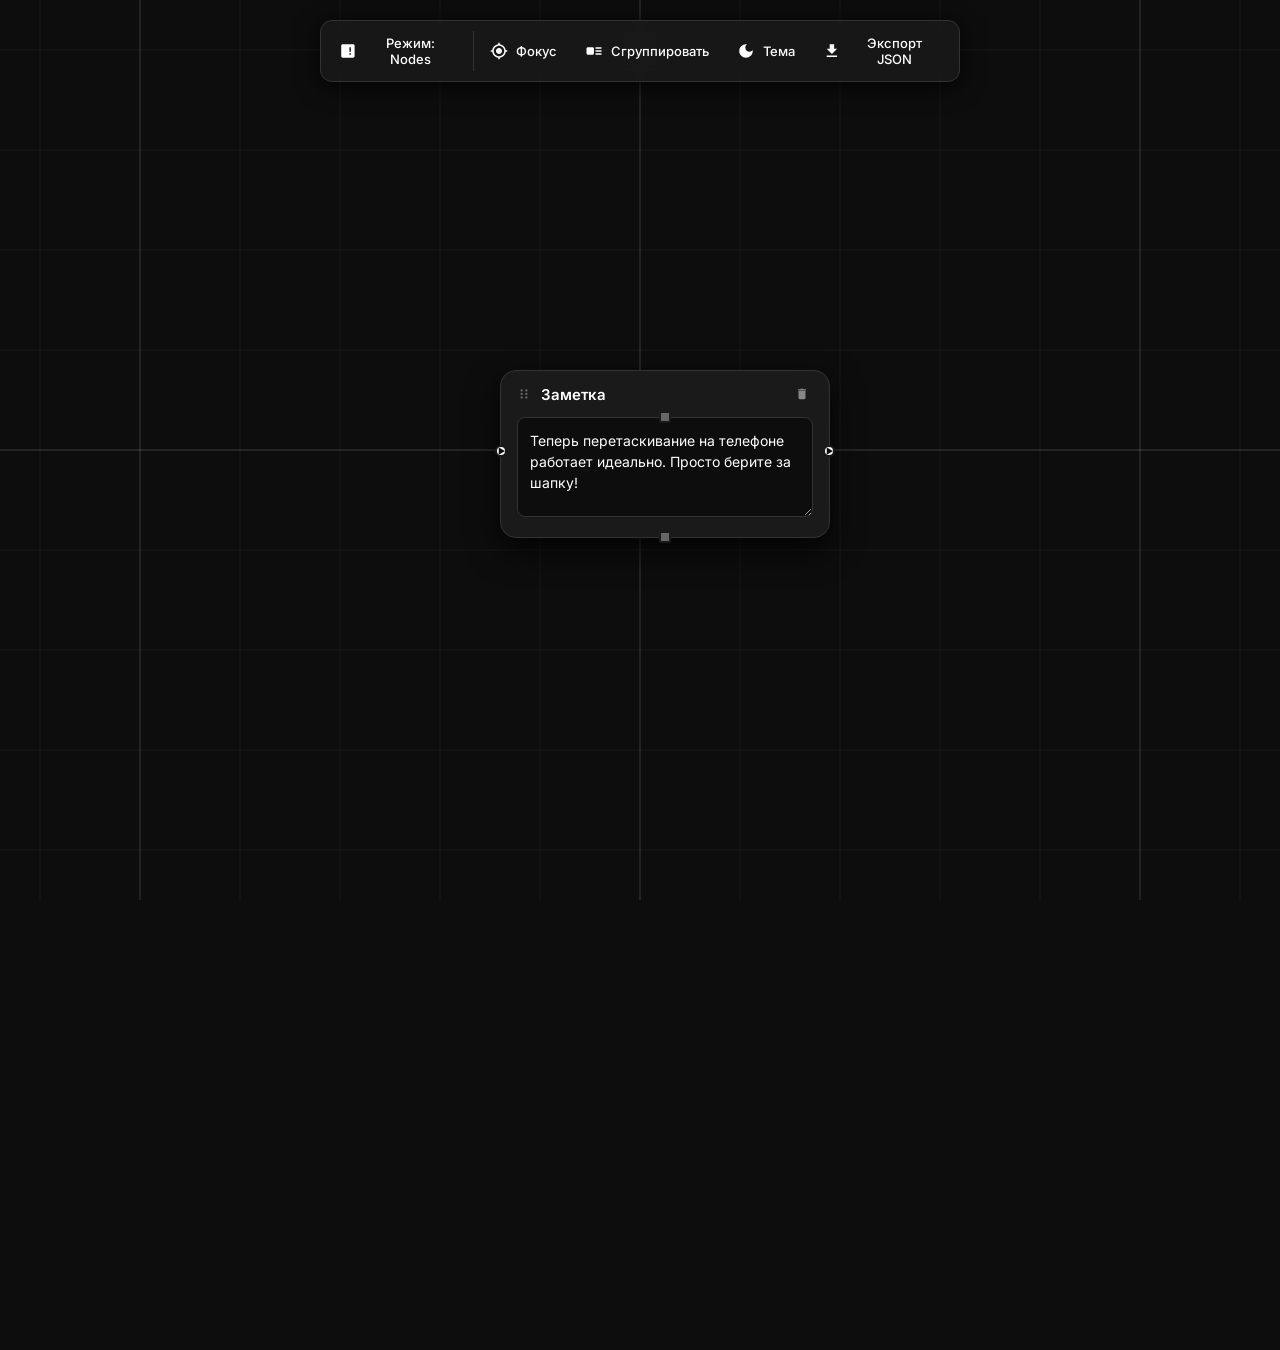
<file: index.html>
<!DOCTYPE html>
<html lang="ru" data-theme="dark">
<head>
    <meta charset="UTF-8">
    <meta name="viewport" content="width=device-width, initial-scale=1.0, maximum-scale=1.0, user-scalable=no">
    <title>Современные Ноды</title>
    <link href="https://fonts.googleapis.com/css2?family=Inter:wght@400;500;600&display=swap" rel="stylesheet">
    <link rel="stylesheet" href="css/main.css">
</head>
<body>

    <!-- Панель управления -->
    <div id="top-panel">
        <button class="panel-btn" id="btn-mode" title="Переключить режим">
            <svg viewBox="0 0 24 24"><path d="M19 3H5c-1.1 0-2 .9-2 2v14c0 1.1.9 2 2 2h14c1.1 0 2-.9 2-2V5c0-1.1-.9-2-2-2zm-7 9h-2V7h-2v5H6v2h2v5h2v-5h2v-2zm4 5h-2v-2h2v2zm0-4h-2V7h2v6z"/></svg>
            <span id="mode-text">Режим: Nodes</span>
        </button>
        <div class="panel-divider"></div>
        <button class="panel-btn" id="btn-focus" title="Найти все заметки">
            <svg viewBox="0 0 24 24"><path d="M12 8c-2.21 0-4 1.79-4 4s1.79 4 4 4 4-1.79 4-4-1.79-4-4-4zm8.94 3c-.46-4.17-3.77-7.48-7.94-7.94V1h-2v2.06C6.83 3.52 3.52 6.83 3.06 11H1v2h2.06c.46 4.17 3.77 7.48 7.94 7.94V23h2v-2.06c4.17-.46 7.48-3.77 7.94-7.94H23v-2h-2.06zM12 19c-3.87 0-7-3.13-7-7s3.13-7 7-7 7 3.13 7 7-3.13 7-7 7z"/></svg>
            Фокус
        </button>
        <button class="panel-btn" id="btn-group" title="Сгруппировать выделенные">
            <svg viewBox="0 0 24 24"><path d="M22 13h-8v-2h8v2zm0-6h-8v2h8V7zm-8 10h8v-2h-8v2zm-2-8v6c0 1.1-.9 2-2 2H4c-1.1 0-2-.9-2-2V9c0-1.1.9-2 2-2h6c1.1 0 2 .9 2 2z"/></svg>
            <span class="group-text">Сгруппировать</span>
        </button>
        <button class="panel-btn" id="btn-theme" title="Переключить тему">
            <svg viewBox="0 0 24 24"><path d="M12 3c-4.97 0-9 4.03-9 9s4.03 9 9 9 9-4.03 9-9c0-.46-.04-.92-.1-1.36-.98 1.37-2.58 2.26-4.4 2.26-2.98 0-5.4-2.42-5.4-5.4 0-1.81.89-3.42 2.26-4.4-.44-.06-.9-.1-1.36-.1z"/></svg>
            Тема
        </button>
        <button class="panel-btn" id="btn-export" title="Сохранить файл">
            <svg viewBox="0 0 24 24"><path d="M19 9h-4V3H9v6H5l7 7 7-7zM5 18v2h14v-2H5z"/></svg>
            Экспорт JSON
        </button>
    </div>

    <!-- Адаптивная сетка -->
    <canvas id="grid-canvas"></canvas>

    <!-- Холст для нод и связей -->
    <div id="workspace">
        <svg id="svg-layer"></svg>
        <div id="nodes-container"></div>
    </div>

    <!-- Меню Лаборатории (Плавающее) -->
    <div id="lab-menu" style="display: none; position: absolute; left: 20px; top: 80px; z-index: 1000; background: var(--panel-bg); backdrop-filter: blur(10px); -webkit-backdrop-filter: blur(10px); border: 1px solid var(--panel-border); border-radius: 12px; padding: 12px; width: 250px; flex-direction: column; gap: 10px; box-shadow: 0 4px 24px var(--node-shadow); max-height: calc(100vh - 100px); overflow-y: auto;">
        <div style="font-weight: 600; font-size: 14px; margin-bottom: 5px;">Лаборатория</div>

        <div style="display: flex; flex-direction: column; gap: 4px;">
            <label style="font-size: 12px; color: var(--text-muted);">Groq API Key</label>
            <input type="password" id="lab-api-key" style="width: 100%; background: var(--input-bg); color: var(--text-main); border: 1px solid var(--node-border); border-radius: 6px; padding: 8px; font-size: 12px;" placeholder="gsk_...">
        </div>

        <div style="display: flex; flex-direction: column; gap: 4px;">
            <label style="font-size: 12px; color: var(--text-muted);" for="lab-model-select">Модель:</label>
            <select id="lab-model-select" style="width: 100%; background: var(--input-bg); color: var(--text-main); border: 1px solid var(--node-border); border-radius: 6px; padding: 8px; font-size: 12px;">
                <option value="llama3-8b-8192">llama3-8b-8192 (Default)</option>
            </select>
            <button id="btn-fetch-models" class="panel-btn" style="width: 100%; justify-content: center; background: var(--selection); color: var(--bg-color); padding: 8px; font-size: 11px;">Загрузить Модели</button>
        </div>

        <div style="height: 1px; background: var(--node-border); margin: 5px 0;"></div>

        <div style="font-weight: 500; font-size: 12px; color: var(--text-muted);">Добавить ноду:</div>
        <button id="btn-add-input-node" class="panel-btn" style="width: 100%; justify-content: center; background: var(--grid-main);">+ Input Notes Node</button>
        <button id="btn-add-story-node" class="panel-btn" style="width: 100%; justify-content: center; background: var(--grid-main);">+ Story Generator Node</button>

        <div style="height: 1px; background: var(--node-border); margin: 5px 0;"></div>

        <div style="display: flex; flex-direction: column; gap: 4px;">
            <label style="font-size: 12px; color: var(--text-muted);">Загрузить Мод (.js)</label>
            <input type="file" id="lab-mod-upload" accept=".js" style="font-size: 10px; width: 100%; color: var(--text-main);">
        </div>
    </div>

    <script type="module" src="js/main.js"></script>
</body>
</html>
</file>
<file: css/main.css>
@import "theme.css";
@import "workspace.css";
@import "components/panel.css";
@import "components/node.css";
@import "lab.css";
@import "mobile.css";

/* --- БАЗОВЫЕ НАСТРОЙКИ --- */
* { box-sizing: border-box; margin: 0; padding: 0; }

body, html {
    width: 100vw; height: 100vh; overflow: hidden;
    position: fixed; top: 0; left: 0; right: 0; bottom: 0;
    background-color: var(--bg-color);
    color: var(--text-main);
    font-family: 'Inter', sans-serif;
    /* ЖЕСТКИЙ ЗАПРЕТ СИСТЕМНЫХ ЖЕСТОВ НА МОБИЛКАХ */
    user-select: none; -webkit-user-select: none;
    touch-action: none !important;
    overscroll-behavior: none;
    transition: background-color 0.2s;
}

::-webkit-scrollbar { width: 6px; height: 6px; }
::-webkit-scrollbar-track { background: transparent; }
::-webkit-scrollbar-thumb { background: var(--node-border); border-radius: 10px; }
</file>
